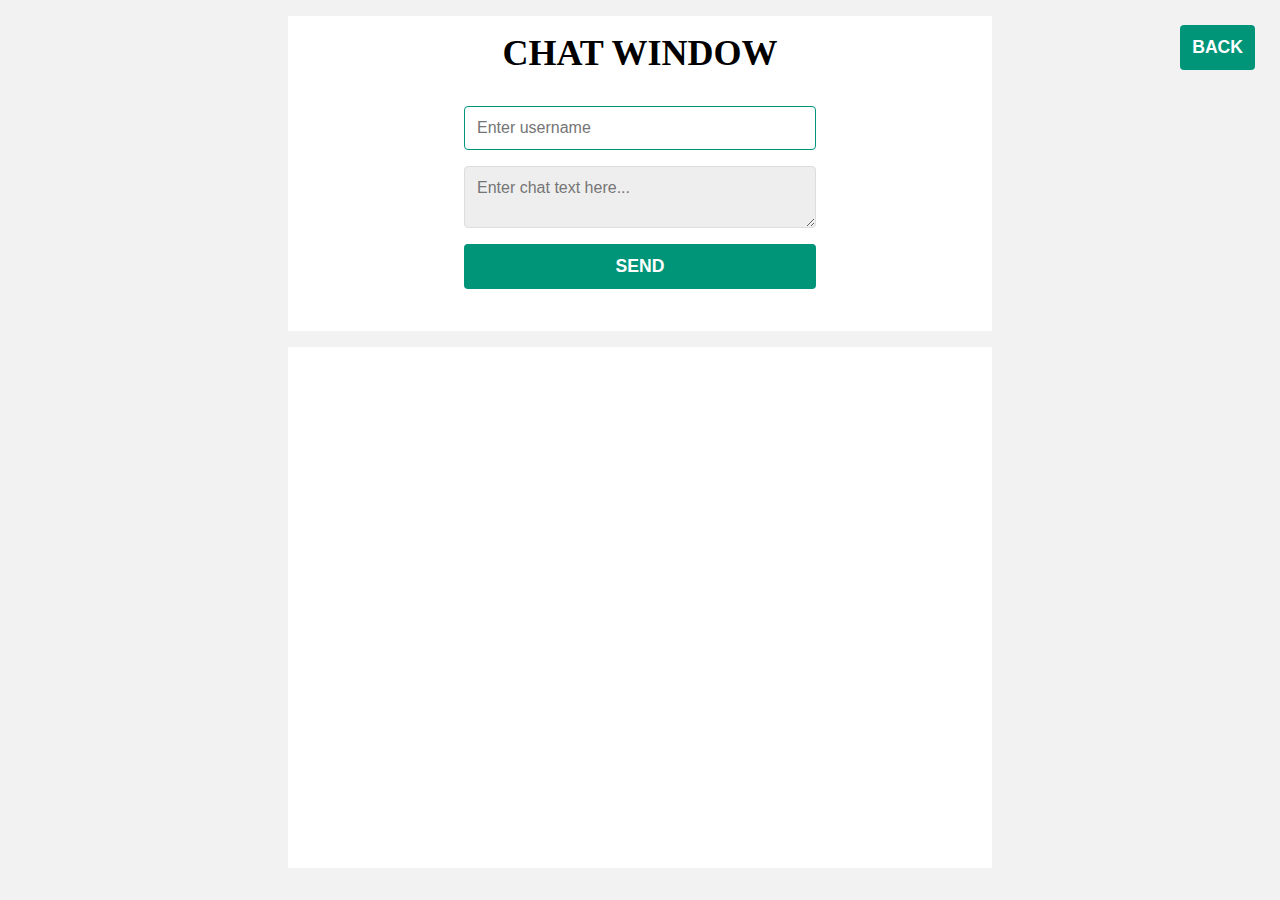
<file: Chat-server/chat/index.html>
<!DOCTYPE html>
<html lang="en">
  <head>
    <meta charset="UTF-8" />
    <meta http-equiv="X-UA-Compatible" content="IE=edge" />
    <meta name="viewport" content="width=device-width, initial-scale=1.0" />
    <link rel="stylesheet" href="chat.css" />
    <title>CHAT PAGE</title>
  </head>
  <body>
    <div>
      <a href="http://127.0.0.1:5500/FrontEnd/HTML/dash.html"
        ><button class="form__button navi-button" type="submit">BACK</button></a
      >
    </div>
    <div class="chat-window">
      <header class="chat-header">
        <div class="chat-title"><h1>CHAT WINDOW</h1></div>
        <form class="form" id="input-form">
          <div class="form__input-group">
            <input
              type="text"
              class="form__input"
              id="input-username"
              autofocus
              placeholder="Enter username"
              required
            />
          </div>
          <div class="form__input-group">
            <textarea
              class="form__input"
              id="input-text"
              cols="40"
              rows="2"
              placeholder="Enter chat text here..."
            ></textarea>
          </div>
          <div class="form__input-group">
            <button class="form__button" type="submit">SEND</button>
          </div>
        </form>
      </header>
      <div class="chat-msg" id="chat-text"></div>
    </div>
    <script type="text/javascript" src="app.js"></script>
  </body>
</html>
</file>
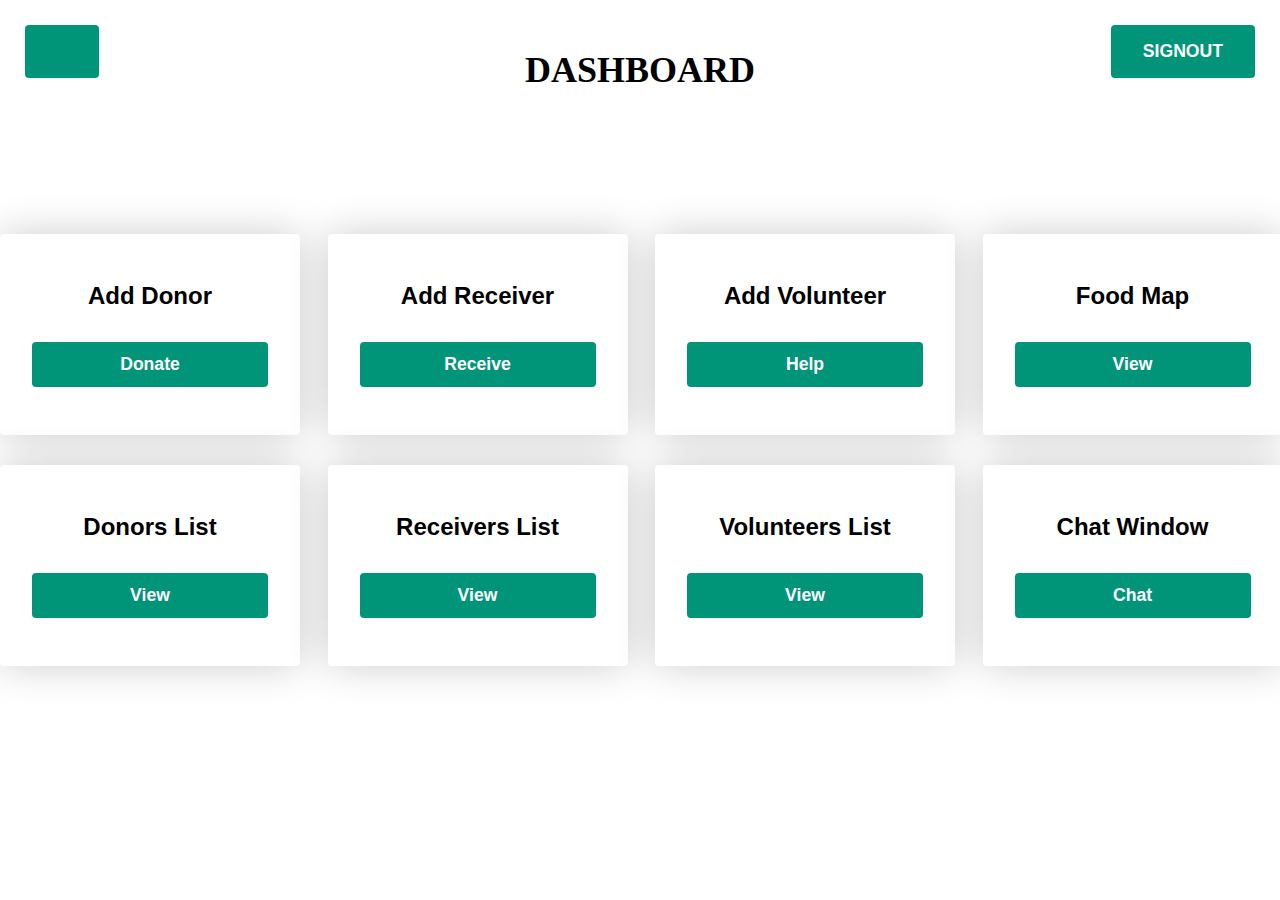
<file: FrontEnd/HTML/dash.html>
<!DOCTYPE html>
<html lang="en">
  <head>
    <meta charset="UTF-8" />
    <meta http-equiv="X-UA-Compatible" content="IE=edge" />
    <meta name="viewport" content="width=device-width, initial-scale=1.0" />
    <link rel="stylesheet" href="/FrontEnd/main.css" />
    <link
      rel="stylesheet"
      href="https://cdnjs.cloudflare.com/ajax/libs/font-awesome/6.4.0/css/all.min.css"
      integrity="sha512-iecdLmaskl7CVkqkXNQ/ZH/XLlvWZOJyj7Yy7tcenmpD1ypASozpmT/E0iPtmFIB46ZmdtAc9eNBvH0H/ZpiBw=="
      crossorigin="anonymous"
      referrerpolicy="no-referrer"
    />
    <title>DASHBOARD PAGE</title>
  </head>
  <body>
    <div>
      <a href="/FrontEnd/HTML/index.html"
        ><button class="form__button navi-button" type="submit">
          SIGNOUT
        </button></a
      >
    </div>
    <div class="dropdown">
      <button class="form__button" onclick="showHide()">
        <i class="fa-solid fa-user"></i>&nbsp;&nbsp;<span
          id="username-display"
        ></span>
      </button>
      <!-- <div id="list-items">
        <button class="user_det" id="email"></button>
        <button class="user_det" id="mob"></button>
        <a href="/FrontEnd/HTML/index.html"
          ><button class="user_det" type="submit">SIGNOUT</button></a
        >
      </div> -->
    </div>
    <div class="title">
      <h1>DASHBOARD</h1>
    </div>
    <div class="div_outer">
      <div class="container">
        <h1 class="dash_title">Add Donor</h1>
        <button
          class="dash_button"
          type="submit"
          onclick="openPopup('#donate-popup')"
        >
          Donate
        </button>
        <p class="dash_text"></p>
      </div>
      <div class="container">
        <h1 class="dash_title">Add Receiver</h1>
        <button
          class="dash_button"
          type="submit"
          onclick="openPopup('#receive-popup')"
        >
          Receive
        </button>
        <p class="dash_text"></p>
      </div>
      <div class="container">
        <h1 class="dash_title">Add Volunteer</h1>
        <button
          class="dash_button"
          type="submit"
          onclick="openPopup('#volunteer-popup')"
        >
          Help
        </button>
        <p class="dash_text"></p>
      </div>
      <div class="container">
        <h1 class="dash_title">Food Map</h1>
        <a href="/FrontEnd/HTML/foodMap.html"
          ><button class="dash_button" type="submit">View</button></a
        >
        <p class="dash_text"></p>
      </div>
      <div class="container">
        <h1 class="dash_title">Donors List</h1>
        <button class="dash_button" type="submit" onclick="list('donors')">
          View
        </button>
        <p class="dash_text"></p>
      </div>
      <div class="container">
        <h1 class="dash_title">Receivers List</h1>
        <button class="dash_button" type="submit" onclick="list('receivers')">
          View
        </button>
        <p class="dash_text"></p>
      </div>
      <div class="container">
        <h1 class="dash_title">Volunteers List</h1>
        <button class="dash_button" type="submit" onclick="list('volunteers')">
          View
        </button>
        <p class="dash_text"></p>
      </div>
      <div class="container">
        <h1 class="dash_title">Chat Window</h1>
        <a href="http://localhost:1234"
          ><button class="dash_button" type="submit">Chat</button></a
        >
        <p class="dash_text"></p>
      </div>
    </div>
    <div class="wide-container popup" id="donate-popup">
      <button class="close" onclick="closePopup('#donate-popup')">×</button>
      <form class="form" id="data1">
        <h1 class="form__title">Donate</h1>
        <div class="form__message form__message--error"></div>
        <div class="form__input-group">
          <input
            type="text"
            id="donor-name"
            class="form__input"
            required
            placeholder="Donor Name"
          />
          <div class="form__input-error-message"></div>
        </div>
        <div class="form__input-group">
          <input
            type="text"
            id="food-items"
            class="form__input"
            required
            placeholder="Food Items"
          />
          <div class="form__input-error-message"></div>
        </div>
        <div class="form__input-group">
          <input
            type="text"
            id="donor-addr"
            class="form__input"
            required
            placeholder="Donor Address"
          />
          <div class="form__input-error-message"></div>
        </div>
        <div class="form__input-group">
          <input
            type="text"
            id="donor-city"
            class="form__input"
            required
            placeholder="Donor City"
          />
          <div class="form__input-error-message"></div>
        </div>
        <div class="form__input-group">
          <input
            type="text"
            id="donor-mob"
            class="form__input"
            required
            placeholder="Mobile Number"
          />
          <div class="form__input-error-message"></div>
        </div>
        <div class="form__input-group">
          <input
            type="datetime-local"
            id="donated-date"
            class="form__input"
            required
            placeholder="Date / time"
          />
        </div>
        <button
          class="form__button"
          type="button"
          onclick="getLocation('data1','donor-name')"
        >
          SHARE LOCATION&nbsp;&nbsp;<i class="fa-solid fa-location-dot"></i>
        </button>
        <button
          class="form__button"
          type="submit"
          onclick="closePopup('#donate-popup')"
          style="margin-top: 10px"
        >
          SUBMIT
        </button>
      </form>
    </div>
    <div class="wide-container popup" id="receive-popup">
      <button class="close" onclick="closePopup('#receive-popup')">×</button>
      <form class="form" id="data2">
        <h1 class="form__title">Receive</h1>
        <div class="form__message form__message--error"></div>
        <div class="form__input-group">
          <input
            type="text"
            id="receiver-name"
            class="form__input"
            required
            placeholder="Receiver Name"
          />
          <div class="form__input-error-message"></div>
        </div>
        <div class="form__input-group">
          <input
            type="text"
            id="receiver-addr"
            class="form__input"
            required
            placeholder="Receiver Address"
          />
          <div class="form__input-error-message"></div>
        </div>
        <div class="form__input-group">
          <input
            type="text"
            id="receiver-city"
            class="form__input"
            required
            placeholder="Receiver City"
          />
          <div class="form__input-error-message"></div>
        </div>
        <div class="form__input-group">
          <input
            type="text"
            id="receiver-mob"
            class="form__input"
            required
            placeholder="Mobile Number"
          />
          <div class="form__input-error-message"></div>
        </div>
        <div class="form__input-group">
          <input
            type="date"
            id="received-date"
            class="form__input"
            placeholder="Date / time"
          />
          <div class="form__input-error-message"></div>
        </div>
        <button
          class="form__button"
          type="button"
          onclick="getLocation('data2','receiver-name')"
        >
          SHARE LOCATION&nbsp;&nbsp;<i class="fa-solid fa-location-dot"></i>
        </button>
        <button
          class="form__button"
          type="submit"
          onclick="closePopup('#receive-popup')"
          style="margin-top: 10px"
        >
          SUBMIT
        </button>
      </form>
    </div>
    <div class="wide-container popup" id="volunteer-popup">
      <button class="close" onclick="closePopup('#volunteer-popup')">×</button>
      <form class="form" id="data3">
        <h1 class="form__title">Volunteer</h1>
        <div class="form__message form__message--error"></div>
        <div class="form__input-group">
          <input
            type="text"
            id="volunteer-name"
            class="form__input"
            required
            placeholder="Volunteer Name"
          />
          <div class="form__input-error-message"></div>
        </div>
        <div class="form__input-group">
          <input
            type="text"
            id="volunteer-address"
            class="form__input"
            required
            placeholder="Volunteer Address"
          />
          <div class="form__input-error-message"></div>
        </div>
        <div class="form__input-group">
          <input
            type="text"
            id="volunteer-city"
            class="form__input"
            required
            placeholder="Volunteer City"
          />
          <div class="form__input-error-message"></div>
        </div>
        <div class="form__input-group">
          <input
            type="text"
            id="volunteer-mob"
            class="form__input"
            required
            placeholder="Mobile Number"
          />
          <div class="form__input-error-message"></div>
        </div>
        <button
          class="form__button"
          type="button"
          onclick="getLocation('data3','volunteer-name')"
        >
          SHARE LOCATION&nbsp;&nbsp;<i class="fa-solid fa-location-dot"></i>
        </button>
        <button
          class="form__button"
          type="submit"
          onclick="closePopup('#volunteer-popup')"
          style="margin-top: 10px"
        >
          SUBMIT
        </button>
      </form>
    </div>
    <script src="/FrontEnd/JS/dash.js"></script>
  </body>
</html>
</file>
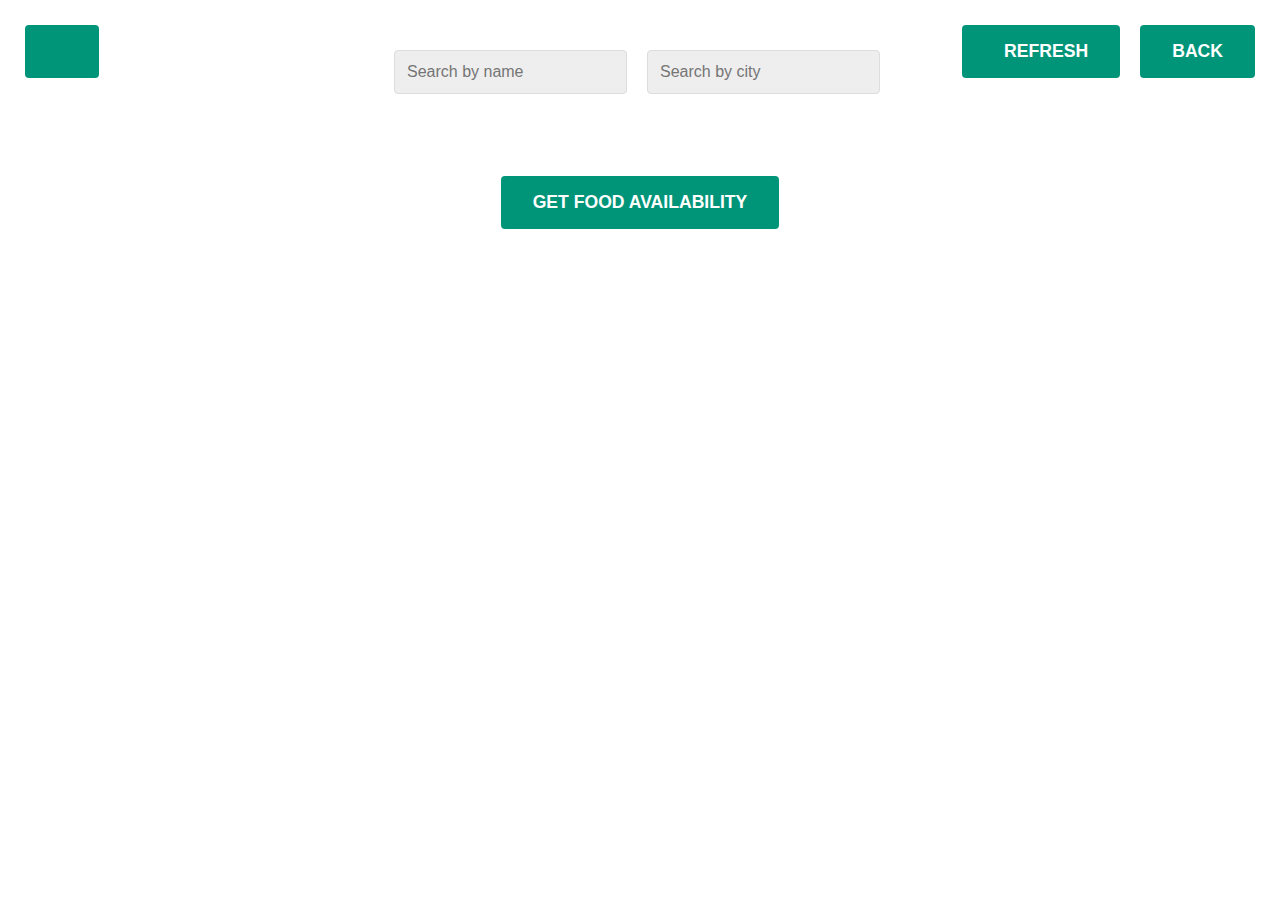
<file: FrontEnd/HTML/donorList.html>
<!DOCTYPE html>
<html lang="en">
  <head>
    <meta charset="UTF-8" />
    <meta http-equiv="X-UA-Compatible" content="IE=edge" />
    <meta name="viewport" content="width=device-width, initial-scale=1.0" />
    <title>DONORS LIST</title>
    <link rel="stylesheet" href="/FrontEnd/main.css" />
    <link
      rel="stylesheet"
      href="https://cdnjs.cloudflare.com/ajax/libs/font-awesome/6.4.0/css/all.min.css"
      integrity="sha512-iecdLmaskl7CVkqkXNQ/ZH/XLlvWZOJyj7Yy7tcenmpD1ypASozpmT/E0iPtmFIB46ZmdtAc9eNBvH0H/ZpiBw=="
      crossorigin="anonymous"
      referrerpolicy="no-referrer"
    />
  </head>
  <body data-page="donor-page">
    <div class="root-container">
      <div class="search-box">
        <input
          type="text"
          class="form__input"
          id="searchdonor"
          onkeyup="search('searchdonor','donors',0)"
          placeholder="Search by name"
        />
        <input
          type="text"
          class="form__input"
          id="searchcity"
          onkeyup="search('searchcity','donors',3)"
          placeholder="Search by city"
        />
      </div>
      <table class="table" id="donors">
        <thead></thead>
        <tbody></tbody>
      </table>
      <div>
        <button class="form__button add-button" id="filter" type="submit">
          GET FOOD AVAILABILITY
        </button>
      </div>
      <div class="ref-button">
        <button
          class="form__button"
          type="submit"
          onclick=" getDonorsList('http://localhost:3556/api/donors');"
        >
          <i class="fa-solid fa-arrows-rotate"></i>&nbsp;&nbsp;REFRESH
        </button>
        <a href="/FrontEnd/HTML/dash.html"
          ><button class="form__button" type="submit">BACK</button></a
        >
      </div>
      <div class="dropdown">
        <button class="form__button" onclick="showHide()">
          <i class="fa-solid fa-user"></i>&nbsp;&nbsp;<span
            id="username-display"
          ></span>
        </button>
        <!-- <div id="list-items">
          <button class="user_det" id="email"></button>
          <button class="user_det" id="mob"></button>
          <a href="/FrontEnd/HTML/index.html"
            ><button class="user_det" type="submit">SIGNOUT</button></a
          >
        </div> -->
      </div>
    </div>
    <div class="wide-container popup" id="donate-popup">
      <button class="close" onclick="closePopup('#donate-popup')">×</button>
      <form class="form" id="data1">
        <h2 class="form__title">Details Updation</h2>
        <div class="form__message form__message--error"></div>
        <div class="form__input-group">
          <input
            type="text"
            id="donorName"
            class="form__input"
            required
            placeholder="Donor Name"
            disabled
          />
          <div class="form__input-error-message"></div>
        </div>
        <div class="form__input-group">
          <input
            type="text"
            id="foodItems"
            class="form__input"
            required
            placeholder="Food Items"
          />
          <div class="form__input-error-message"></div>
        </div>
        <div class="form__input-group">
          <input
            type="text"
            id="donorAddr"
            class="form__input"
            required
            placeholder="Donor Address"
          />
          <div class="form__input-error-message"></div>
        </div>
        <div class="form__input-group">
          <input
            type="text"
            id="donorCity"
            class="form__input"
            required
            placeholder="Donor City"
          />
          <div class="form__input-error-message"></div>
        </div>
        <div class="form__input-group">
          <input
            type="text"
            id="donorMob"
            class="form__input"
            required
            placeholder="Mobile Number"
          />
          <div class="form__input-error-message"></div>
        </div>
        <div class="form__input-group">
          <input
            type="datetime-local"
            id="donatedDate"
            class="form__input"
            required
            placeholder="Date / time"
          />
          <div class="form__input-error-message"></div>
        </div>
        <button
          class="form__button"
          type="submit"
          onclick="closePopup('#donate-popup')"
        >
          UPDATE
        </button>
      </form>
    </div>

    <script src="/FrontEnd/JS/display.js"></script>
    <script src="/FrontEnd/JS/donorList.js"></script>
  </body>
</html>
</file>
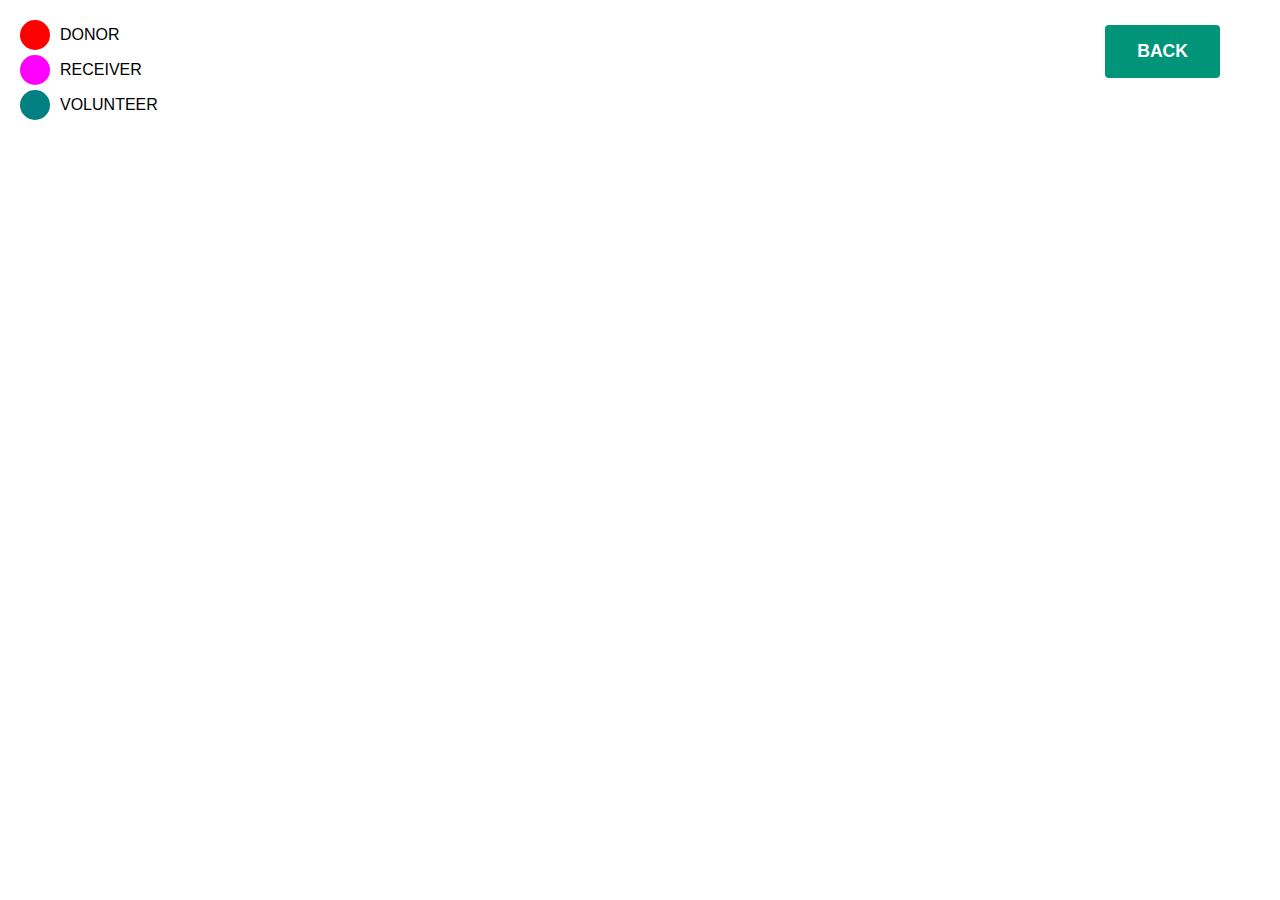
<file: FrontEnd/HTML/foodMap.html>
<!DOCTYPE html>
<html>
  <head>
    <meta http-equiv="content-type" content="text/html; charset=UTF-8" />
    <title>FOOD MAP</title>
    <link
      rel="stylesheet"
      href="https://cdnjs.cloudflare.com/ajax/libs/font-awesome/6.4.0/css/all.min.css"
      integrity="sha512-iecdLmaskl7CVkqkXNQ/ZH/XLlvWZOJyj7Yy7tcenmpD1ypASozpmT/E0iPtmFIB46ZmdtAc9eNBvH0H/ZpiBw=="
      crossorigin="anonymous"
      referrerpolicy="no-referrer"
    />
    <link rel="stylesheet" href="/FrontEnd/map.css" />
    <script
      src="http://maps.google.com/maps/api/js?key=AIzaSyC4Ajf5qMYiGWG6PdreWzp84L6gQmqjUFw"
      type="text/javascript"
    ></script>
  </head>
  <body>
    <div
      id="map"
      style="position: absolute; inset: 0; width: 100%; height: 100%; overflow: hidden;"
    ></div>
    <div class="map-legend">
      <div class="legend-item">
        <div class="legend-icon donor"></div>
        <span>DONOR</span>
      </div>
      <div class="legend-item">
        <div class="legend-icon receiver"></div>
        <span>RECEIVER</span>
      </div>
      <div class="legend-item">
        <div class="legend-icon volunteer"></div>
        <span>VOLUNTEER</span>
      </div>
    </div>
    <div>
      <a href="/FrontEnd/HTML/dash.html"
        ><button class="form__button navi-button" type="submit">BACK</button></a
      >
    </div>
    <script src="/FrontEnd/JS/foodMap.js"></script>
  </body>
</html>
</file>
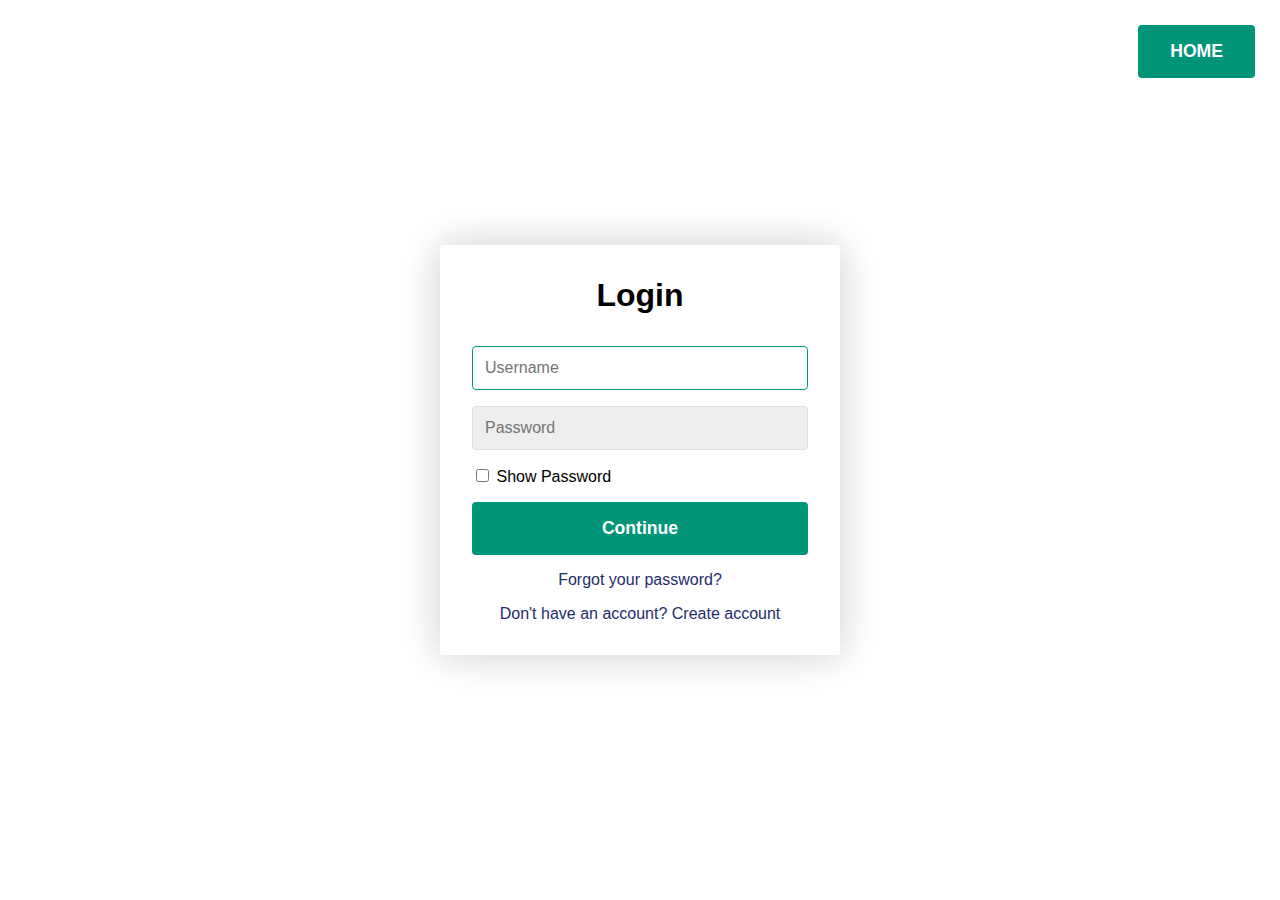
<file: FrontEnd/HTML/login.html>
<!DOCTYPE html>
<head>
  <meta name="viewport" content="width=device-width, initial-scale=1.0" />
  <meta charset="utf-8" />
  <title>LOGIN PAGE</title>
  <link rel="shortcut icon" href="/assets/favicon.ico" />
  <link rel="stylesheet" href="/FrontEnd/main.css" />
</head>
<body>
  <div>
    <a href="/FrontEnd/HTML/index.html"
      ><button class="form__button navi-button" type="submit">HOME</button></a
    >
  </div>
  <div class="wide-container">
    <form class="form" id="login">
      <h1 class="form__title">Login</h1>
      <div class="form__message form__message--error"></div>
      <div class="form__input-group">
        <input
          type="text"
          class="form__input"
          id="login-username"
          autofocus
          placeholder="Username"
          required
        />
        <div class="form__input-error-message"></div>
      </div>
      <div class="form__input-group">
        <input
          type="password"
          class="form__input"
          id="login-password"
          autofocus
          placeholder="Password"
          required
        />
        <div class="form__input-group">
          <input type="checkbox" onclick="showPswd()" />
          <label>Show Password</label>
        </div>
        <div class="form__input-error-message"></div>
      </div>
      <button class="form__button" type="submit">Continue</button>
      <p class="form__text">
        <a href="#" class="form__link">Forgot your password?</a>
      </p>
      <p class="form__text">
        <a class="form__link" href="/FrontEnd/HTML/signUp.html"
          >Don't have an account? Create account</a
        >
      </p>
    </form>
  </div>
  <script src="/FrontEnd/JS/login.js"></script>
</body>
</file>
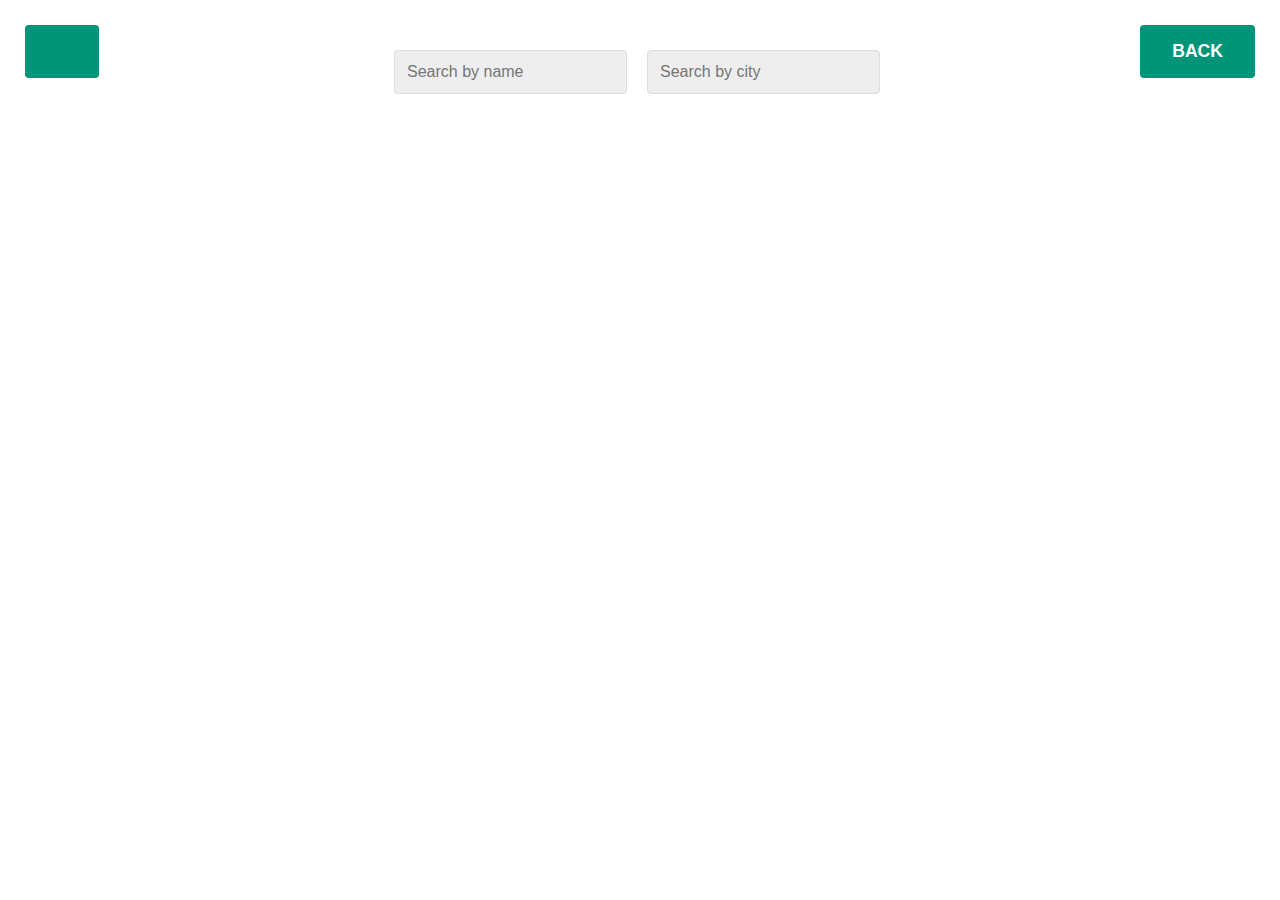
<file: FrontEnd/HTML/receiverList.html>
<!DOCTYPE html>
<html lang="en">
  <head>
    <meta charset="UTF-8" />
    <meta http-equiv="X-UA-Compatible" content="IE=edge" />
    <meta name="viewport" content="width=device-width, initial-scale=1.0" />
    <link rel="stylesheet" href="/FrontEnd/main.css" />
    <link
      rel="stylesheet"
      href="https://cdnjs.cloudflare.com/ajax/libs/font-awesome/6.4.0/css/all.min.css"
      integrity="sha512-iecdLmaskl7CVkqkXNQ/ZH/XLlvWZOJyj7Yy7tcenmpD1ypASozpmT/E0iPtmFIB46ZmdtAc9eNBvH0H/ZpiBw=="
      crossorigin="anonymous"
      referrerpolicy="no-referrer"
    />
    <title>RECEIVERS LIST</title>
  </head>
  <body data-page="receiver-page">
    <div class="root-container">
      <div class="search-box">
        <input
          type="text"
          class="form__input"
          id="searchreceiver"
          onkeyup="search('searchreceiver','receivers',0)"
          placeholder="Search by name"
        />
        <input
          type="text"
          class="form__input"
          id="searchcity"
          onkeyup="search('searchcity','receivers',2)"
          placeholder="Search by city"
        />
      </div>
      <table class="table" id="receivers">
        <thead></thead>
        <tbody></tbody>
      </table>
      <div>
        <a href="/FrontEnd/HTML/dash.html"
          ><button class="form__button navi-button" type="submit">
            BACK
          </button></a
        >
      </div>
      <div class="dropdown">
        <button class="form__button" onclick="showHide()">
          <i class="fa-solid fa-user"></i>&nbsp;&nbsp;<span
            id="username-display"
          ></span>
        </button>
        <!-- <div id="list-items">
          <button class="user_det" id="email"></button>
          <button class="user_det" id="mob"></button>
          <a href="/FrontEnd/HTML/index.html"
            ><button class="user_det" type="submit">SIGNOUT</button></a
          >
        </div> -->
      </div>
    </div>

    <div class="wide-container popup" id="receive-popup">
      <button class="close" onclick="closePopup('#receive-popup')">×</button>
      <form class="form" id="data2">
        <h2 class="form__title">Details Updation</h2>
        <div class="form__message form__message--error"></div>
        <div class="form__input-group">
          <input
            type="text"
            id="receiverName"
            class="form__input"
            required
            placeholder="Receiver Name"
            disabled
          />
          <div class="form__input-error-message"></div>
        </div>
        <div class="form__input-group">
          <input
            type="text"
            id="receiverAddr"
            class="form__input"
            required
            placeholder="Receiver Address"
          />
          <div class="form__input-error-message"></div>
        </div>
        <div class="form__input-group">
          <input
            type="text"
            id="receiverCity"
            class="form__input"
            required
            placeholder="Receiver City"
          />
          <div class="form__input-error-message"></div>
        </div>
        <div class="form__input-group">
          <input
            type="text"
            id="receiverMob"
            class="form__input"
            required
            placeholder="Mobile Number"
          />
          <div class="form__input-error-message"></div>
        </div>
        <div class="form__input-group">
          <input
            type="date"
            id="receivedDate"
            class="form__input"
            placeholder="Date / time"
          />
          <div class="form__input-error-message"></div>
        </div>
        <button
          class="form__button"
          type="submit"
          onclick="closePopup('#receive-popup')"
        >
          UPDATE
        </button>
      </form>
    </div>
    <script src="/FrontEnd/JS/display.js"></script>
    <script src="/FrontEnd/JS/receiverList.js"></script>
  </body>
</html>
</file>
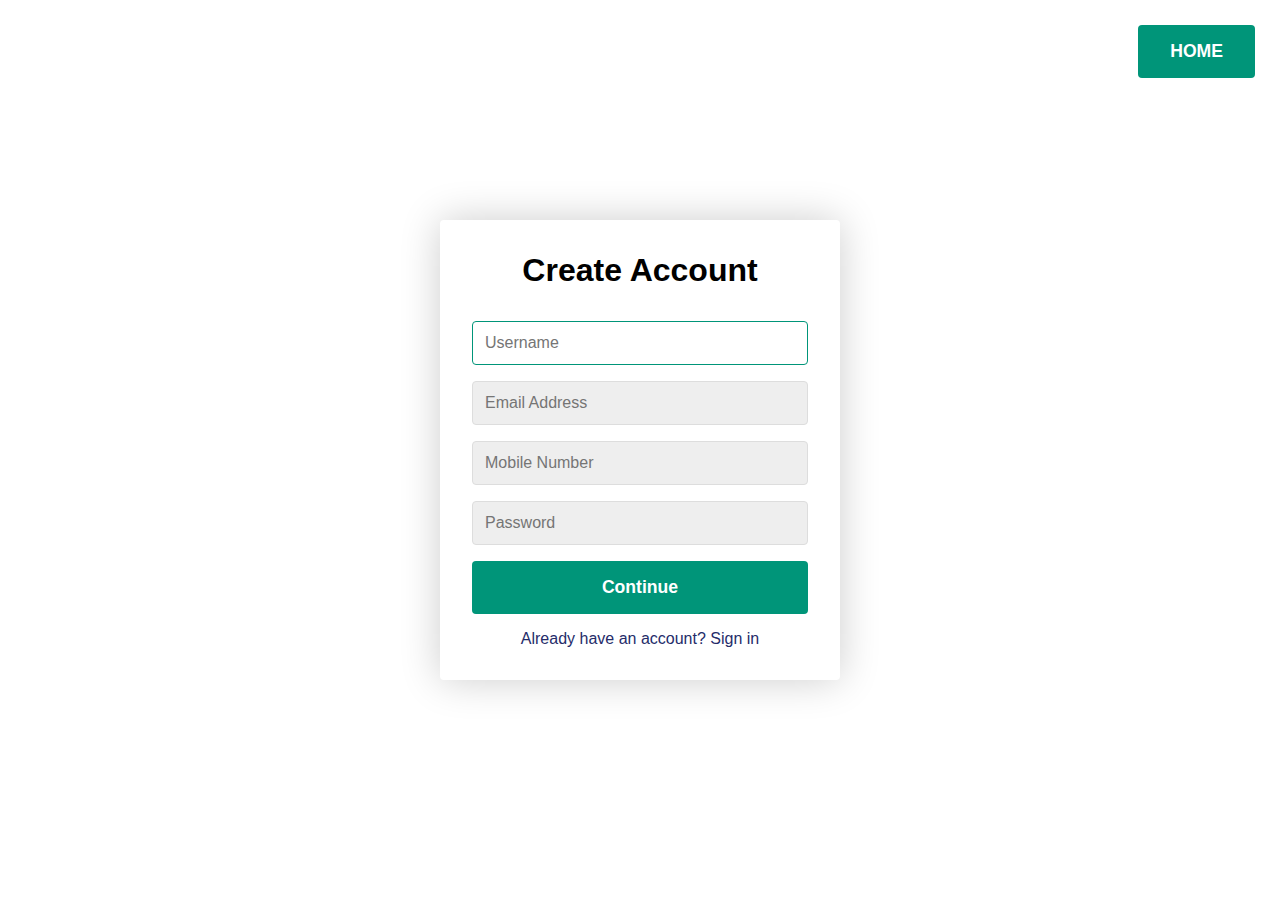
<file: FrontEnd/HTML/signUp.html>
<!DOCTYPE html>
<html lang="en">
  <head>
    <meta charset="UTF-8" />
    <meta http-equiv="X-UA-Compatible" content="IE=edge" />
    <meta name="viewport" content="width=device-width, initial-scale=1.0" />
    <title>SIGNUP PAGE</title>
    <link rel="stylesheet" href="/FrontEnd/main.css" />
  </head>
  <body>
    <div><a href="/FrontEnd/HTML/index.html"><button class="form__button navi-button" type="submit">HOME</button></a></div>
    <div class="wide-container">
      <form class="form" id="createAccount">
        <h1 class="form__title">Create Account</h1>
        <div class="form__message form__message--error"></div>
        <div class="form__input-group">
          <input
            type="text"
            id="signup-username"
            class="form__input"
            autofocus
            placeholder="Username"
            required
          />
          <div class="form__input-error-message"></div>
        </div>
        <div class="form__input-group">
          <input
            type="text"
            id="signup-email"
            class="form__input"
            placeholder="Email Address"
            required
          />
          <div class="form__input-error-message"></div>
        </div>
        <div class="form__input-group">
          <input
            type="text"
            id="signup-mobnum"
            class="form__input"
            placeholder="Mobile Number"
            required
          />
          <div class="form__input-error-message"></div>
        </div>
        <div class="form__input-group">
          <input
            name="pwd"
            type="password"
            id="signup-password"
            class="form__input"
            placeholder="Password"
            required
          />
          <div class="form__input-error-message"></div>
        </div>
        <button class="form__button" type="submit">Continue</button>
        <p class="form__text">
          <a class="form__link" href="/FrontEnd/HTML/login.html"
            >Already have an account? Sign in</a
          >
        </p>
      </form>
    </div>
    <script src="/FrontEnd/JS/signUp.js"></script>
  </body>
</html>
</file>
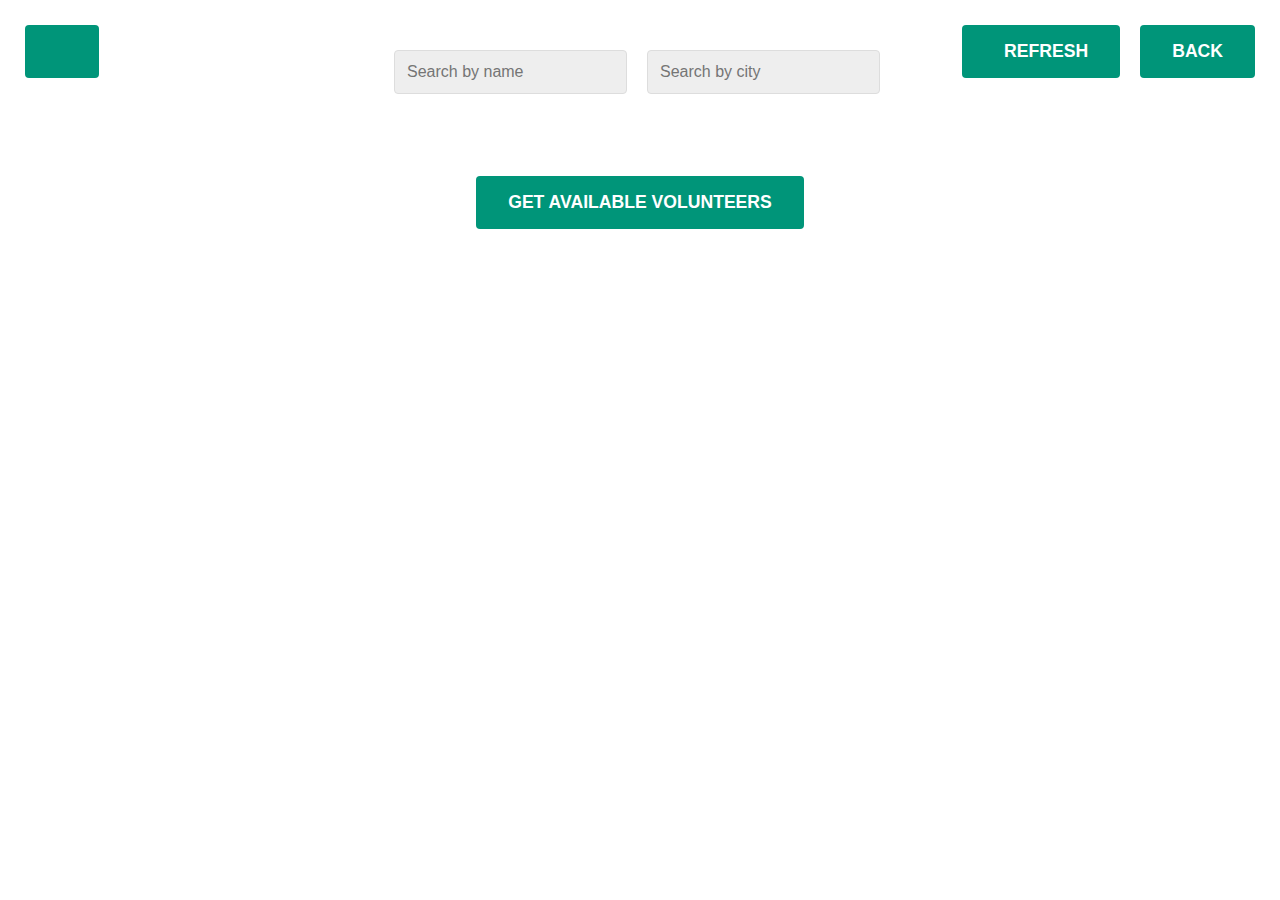
<file: FrontEnd/HTML/volunteerList.html>
<!DOCTYPE html>
<html lang="en">
  <head>
    <meta charset="UTF-8" />
    <meta http-equiv="X-UA-Compatible" content="IE=edge" />
    <meta name="viewport" content="width=device-width, initial-scale=1.0" />
    <link rel="stylesheet" href="/FrontEnd/main.css" />
    <link
      rel="stylesheet"
      href="https://cdnjs.cloudflare.com/ajax/libs/font-awesome/6.4.0/css/all.min.css"
      integrity="sha512-iecdLmaskl7CVkqkXNQ/ZH/XLlvWZOJyj7Yy7tcenmpD1ypASozpmT/E0iPtmFIB46ZmdtAc9eNBvH0H/ZpiBw=="
      crossorigin="anonymous"
      referrerpolicy="no-referrer"
    />
    <title>VOLUNTEERS LIST</title>
  </head>
  <body data-page="volunteer-page">
    <div class="root-container">
      <div class="search-box">
        <input
          type="text"
          class="form__input"
          id="searchvolunteer"
          onkeyup="search('searchvolunteer','volunteers',0)"
          placeholder="Search by name"
        />
        <input
          type="text"
          class="form__input"
          id="searchcity"
          onkeyup="search('searchcity','volunteers',2)"
          placeholder="Search by city"
        />
      </div>
      <table class="table" id="volunteers">
        <thead></thead>
        <tbody></tbody>
      </table>
      <div>
        <button class="form__button add-button" id="filter" type="submit">
          GET AVAILABLE VOLUNTEERS
        </button>
      </div>
      <div class="ref-button">
        <button
          class="form__button"
          type="submit"
          onclick="getVolunteersList('http://localhost:3556/api/volunteers');"
        >
          <i class="fa-solid fa-arrows-rotate"></i>&nbsp;&nbsp;REFRESH
        </button>
        <a href="/FrontEnd/HTML/dash.html"
          ><button class="form__button" type="submit">BACK</button></a
        >
      </div>
      <div class="dropdown">
        <button class="form__button" onclick="showHide()">
          <i class="fa-solid fa-user"></i>&nbsp;&nbsp;<span
            id="username-display"
          ></span>
        </button>
        <!-- <div id="list-items">
          <button class="user_det" id="email"></button>
          <button class="user_det" id="mob"></button>
          <a href="/FrontEnd/HTML/index.html"
            ><button class="user_det" type="submit">SIGNOUT</button></a
          >
        </div> -->
      </div>
    </div>

    <div class="wide-container popup" id="volunteer-popup">
      <button class="close" onclick="closePopup('#volunteer-popup')">×</button>
      <form class="form" id="data3">
        <h2 class="form__title">Details Updation</h2>
        <div class="form__message form__message--error"></div>
        <div class="form__input-group">
          <input
            type="text"
            id="volunteerName"
            class="form__input"
            required
            placeholder="Volunteer Name"
            disabled
          />
          <div class="form__input-error-message"></div>
        </div>
        <div class="form__input-group">
          <input
            type="text"
            id="volunteerAddress"
            class="form__input"
            required
            placeholder="Volunteer Address"
          />
          <div class="form__input-error-message"></div>
        </div>
        <div class="form__input-group">
          <input
            type="text"
            id="volunteerCity"
            class="form__input"
            required
            placeholder="Volunteer City"
          />
          <div class="form__input-error-message"></div>
        </div>
        <div class="form__input-group">
          <input
            type="text"
            id="volunteerMob"
            class="form__input"
            required
            placeholder="Mobile Number"
          />
          <div class="form__input-error-message"></div>
        </div>
        <button
          class="form__button"
          type="submit"
          onclick="closePopup('#volunteer-popup')"
        >
          UPDATE
        </button>
      </form>
    </div>
    <script src="/FrontEnd/JS/display.js"></script>
    <script src="/FrontEnd/JS/volunteerList.js"></script>
  </body>
</html>
</file>
<file: Chat-server/chat/chat.css>
* {
  box-sizing: border-box;
}
body {
  --color-primary: #009579;
  --color-primary-dark: #007f67;
  --color-secondary: #252c6a;
  --color-error: #cc3333;
  --color-success: #4bb544;
  --border-radius: 4px;

  margin: 0;
  background: #f2f2f2;
  height: 100vh;
  display: flex;
  font-size: 18px;
  background-size: cover;
}
.form__button {
  width: 100%;
  padding: 0.75rem 0.75rem;
  font-weight: bold;
  font-size: 1.1rem;
  color: #ffffff;
  border: none;
  border-radius: var(--border-radius);
  outline: none;
  cursor: pointer;
  background: var(--color-primary);
}
.form__button:hover {
  background: var(--color-primary-dark);
}
.form__button:active {
  transform: scale(0.98);
}
.form__input-group {
  margin-bottom: 1rem;
  display: block;
}
.form__input {
  display: block;
  width: 100%;
  padding: 0.75rem;
  box-sizing: border-box;
  border-radius: var(--border-radius);
  border: 1px solid #dddddd;
  outline: none;
  background: #eeeeee;
  transition: background 0.2s, border-color 0.2s;
  font-size: medium;
}
.form__input:focus {
  border-color: var(--color-primary);
  background: #ffffff;
}
.form__input,
.form__button {
  font-family: "Quicksand", sans-serif, bold;
}
textarea {
  font-family: "Quicksand", sans-serif, bold;
}
.form {
  width: 50%;
  margin: 2rem auto;
}
.navi-button {
  display: flex;
  justify-content: flex-end;
  align-items: center;
  position: absolute;
  top: 25px;
  right: 25px;
  width: auto;
}
.chat-window {
  position: absolute;
  left: 50%;
  transform: translateX(-50%);
  padding: 1rem 2rem;
  height: 100vh;
  width: 60vw;
}
.chat-window .chat-header {
  padding: 1rem 0 0 0;
  background: #fff;
  height: 35vh;
}
.chat-window .chat-title h1 {
  text-align: center;
  margin: 0;
}
.chat-window .chat-msg {
  padding: 0 1rem;
  background: #fff;
  margin: 1rem 0;
  height: calc(65vh - 4rem);
  overflow-y: scroll;
  overflow-wrap: break-word;
  white-space: pre-wrap;
}
.chat-window .chat-msg p {
  display: flex;
  align-items: flex-start;
}
span {
  vertical-align: middle;
  display: inline-block;
}
</file>
<file: FrontEnd/main.css>
* {
  box-sizing: border-box;
}
body {
  --color-primary: #009579;
  --color-primary-dark: #007f67;
  --color-secondary: #252c6a;
  --color-error: #cc3333;
  --color-success: #4bb544;
  --border-radius: 4px;

  margin: 0;
  height: 100vh;
  display: flex;
  flex-direction: column;
  align-items: center;
  justify-content: center;
  font-size: 18px;
  background-size: cover;
}
h1 {
  white-space: nowrap;
}
.root {
  display: flex;
  height: 100vh;
}
.split {
  width: 50vw;
}
.left {
  background-color: #009579;
}
.right {
  position: relative;
  padding: 2rem;
  background-color: #ffffff;
}
.centered {
  position: absolute;
  top: 50%;
  left: 50%;
  transform: translate(-50%, -50%);
  text-align: center;
}
img{
  height: 50%;
  width: 50%;
  display: flex;
  transform: translate(-50%);
}
.centered_img {
  width: 150px;
  border-radius: 50%;
}
.button {
  display: flex;
  justify-content: center;
  column-gap: 20px;
  align-items: flex-start;
}
.index_button {
  width: 100%;
  padding: 1rem 2rem;
  font-weight: bold;
  font-size: 1.1rem;
  color: #ffffff;
  border: none;
  border-radius: var(--border-radius);
  outline: none;
  cursor: pointer;
  background: var(--color-primary);
}
.index_button:hover {
  background: var(--color-primary-dark);
}
.index_button:active {
  transform: scale(0.98);
}
.wide-container {
  width: 400px;
  max-width: 400px;
  margin: 1rem;
  padding: 2rem;
  box-shadow: 0 0 40px rgba(0, 0, 0, 0.2);
  border-radius: var(--border-radius);
  background: #ffffff;
}
.container,
.wide-container,
.form__input,
.form__button {
  font: 500 1rem "Quicksand", sans-serif, bold;
}
.form > *:first-child {
  margin-top: 0;
}
.form > *:last-child {
  margin-bottom: 0;
}
.form__title {
  margin-bottom: 2rem;
  text-align: center;
}
.form__message {
  text-align: center;
  margin-bottom: 1rem;
}
.form__message--success {
  color: var(--color-primary);
}
.form__message--error {
  color: var(--color-error);
}
.form__input-group {
  margin-top: 1rem;
  margin-bottom: 1rem;
}
.form__input {
  display: block;
  width: 100%;
  padding: 0.75rem;
  box-sizing: border-box;
  border-radius: var(--border-radius);
  border: 1px solid #dddddd;
  outline: none;
  background: #eeeeee;
  transition: background 0.2s, border-color 0.2s;
}
.form__input:focus {
  border-color: var(--color-primary);
  background: #ffffff;
}
.form__input--error {
  color: var(--color-error);
  border-color: var(--color-error);
}
.form__input-error-message {
  margin-top: 0.5rem;
  font-size: 0.85rem;
  color: var(--color-error);
}
.form__button {
  width: 100%;
  padding: 1rem 2rem;
  font-weight: bold;
  font-size: 1.1rem;
  color: #ffffff;
  border: none;
  border-radius: var(--border-radius);
  outline: none;
  cursor: pointer;
  background: var(--color-primary);
}
.form__button:hover {
  background: var(--color-primary-dark);
}
.form__button:active {
  transform: scale(0.98);
}
.form__text {
  text-align: center;
}
.form__link {
  color: var(--color-secondary);
  text-decoration: none;
  cursor: pointer;
}
.form__link:hover {
  text-decoration: underline;
}
.div_outer {
  display: grid;
  grid-template-columns: repeat(4, minmax(270px, 1fr));
  gap: 30px;
}
.div_outer.blur {
  opacity: 0.2;
  pointer-events: none;
}
.container {
  width: 300px;
  max-width: 300px;
  padding: 2rem;
  box-shadow: 0 0 40px rgba(0, 0, 0, 0.2);
  border-radius: var(--border-radius);
  background: #ffffff;
}
.container:hover {
  transform: scale(1.1);
}
.dash_button {
  width: 100%;
  padding: 0.75rem 0.75rem;
  font-weight: bold;
  font-size: 1.1rem;
  color: #ffffff;
  border: none;
  border-radius: var(--border-radius);
  outline: none;
  cursor: pointer;
  background: var(--color-primary);
}
.dash_button:hover {
  background: var(--color-primary-dark);
}
.dash_button:active {
  transform: scale(0.98);
}
.dash_title {
  margin-bottom: 2rem;
  text-align: center;
  font-size: x-large;
}
.popup {
  position: absolute;
  left: 50%;
  top: 50%;
  transform: translate(-50%, -50%);
  visibility: hidden;
}
.open-popup {
  visibility: visible;
  top: 50%;
}
.title {
  position: absolute;
  top: 25px;
}
.close {
  position: absolute;
  top: 20px;
  right: 30px;
  transition: background-color 200ms;
  font-size: 28px;
  font-weight: bold;
  color: #333;
  background-color: transparent;
  border: none;
}
.close:hover {
  color: var(--color-primary);
}
.popup .content {
  max-height: 30%;
  overflow: auto;
}
.navi-button{
    display: flex;
    justify-content: flex-end;
    align-items: center;
    position: absolute;
    top:25px;
    right:25px;
    width:auto;
}
.ref-button{
    display: flex;
    justify-content: center;
    column-gap: 20px;
    align-items: flex-start;
    position: absolute;
    top: 25px;
    right: 25px;
}
.search-box{
    display: flex;
    justify-content: center;
    column-gap: 20px;
    align-items: flex-start;
    position: absolute;
    top: 50px;
    right: 400px;
}
.add-button{
  display: block;
  width: fit-content;
  margin: 3rem auto;
}
.chat-window{
  padding: 1rem 2rem;
  height: 100vh;
  width: 30vw;
  background: #ff0000;
  position: absolute;
  top: 0;
  right: 0;
  z-index: 10;
}
.chat-window .chat-header{
  height: 30vh;
}
.chat-window .chat-title h1{
  text-align: center;
}
.chat-window .chat-msg{
  margin: 1rem 0;
  height: calc(70vh - 4rem);
  overflow-y: scroll;
}
.table{
  border-collapse: collapse;
  font-family:'Quicksand',sans-serif;
  font-weight: bold;
  margin: 25px 0;
  font-size: 1rem;
  min-width: 400px;
  box-shadow: 0 0 20px rgba(0, 0, 0, 0.15);
}
.table th{
  background: var(--color-primary);
  color: #ffffff;
  text-align: center;
  position: sticky;
  top:0;
}
.table th,
.table td{
  padding: 15px 15px;
}
.table tbody{
  display: block;
  max-height: 600px; 
  overflow-y: auto;
}
.table tbody tr{
  border-bottom: 1px solid #dddddd;
  text-align: center;
}
.table tbody tr:nth-of-type(even){
  background: #eeeeee;
}
.table tbody tr:last-of-type{
  border-bottom: 4px solid var(--color-primary);
}
.table tbody tr:active{
  font-weight: bold;
  color: var(--color-primary);
}
.table tbody tr:hover{
  font-weight: bold;
  color: var(--color-primary);
}
.root-container{
  height: 100vh;
  width: 100vw;
}
.root-container table{
  margin: 8rem auto 0 auto;
}
.root-container.blur{
  opacity: 0.2;
  pointer-events: none;
}
.dropdown {
  position: absolute;
  top:25px;
  left:25px;
  width:auto;
  display: inline-block;
}
#list-items {
  display: none;
  position: absolute;
  z-index: 1;
  background-color: #f9f9f9;
} 
.user_det {
  width: 100%;
  padding: 1rem 2rem;
  font-weight: bold;
  font-size: 1.1rem;
  color: #ffffff;
  border: none;
  outline: none;
  cursor: pointer;
  background: var(--color-primary);
}
.user_det:hover {
  background: var(--color-primary-dark);
}
</file>
<file: FrontEnd/map.css>
.map-legend {
  background-color: #fff;
  border-radius: 4px;
  padding: 10px;
  position: absolute;
  top: 10px;
  left: 10px;
  /* z-index: 999; */
}
.legend-item {
  display: flex;
  align-items: center;
  margin-bottom: 5px;
  font: 500 1rem "Quicksand", sans-serif, bold;
}
.legend-icon {
  width: 30px;
  height: 30px;
  border-radius: 50%;
  margin-right: 10px;
}
.legend-icon.donor {
  background-color: red;
}
.legend-icon.receiver {
  background-color: magenta;
}
.legend-icon.volunteer {
  background-color: teal;
}
.form__button {
  width: 100%;
  padding: 1rem 2rem;
  font-weight: bold;
  font-size: 1.1rem;
  color: #ffffff;
  border: none;
  border-radius: 4px;
  outline: none;
  cursor: pointer;
  background:#009579;
}
.form__button:hover {
  background: #007f67;
}
.form__button:active {
  transform: scale(0.98);
}
.navi-button{
    display: flex;
    justify-content: flex-end;
    align-items: center;
    position: absolute;
    top:25px;
    right:60px;
    width:auto;
}
</file>
